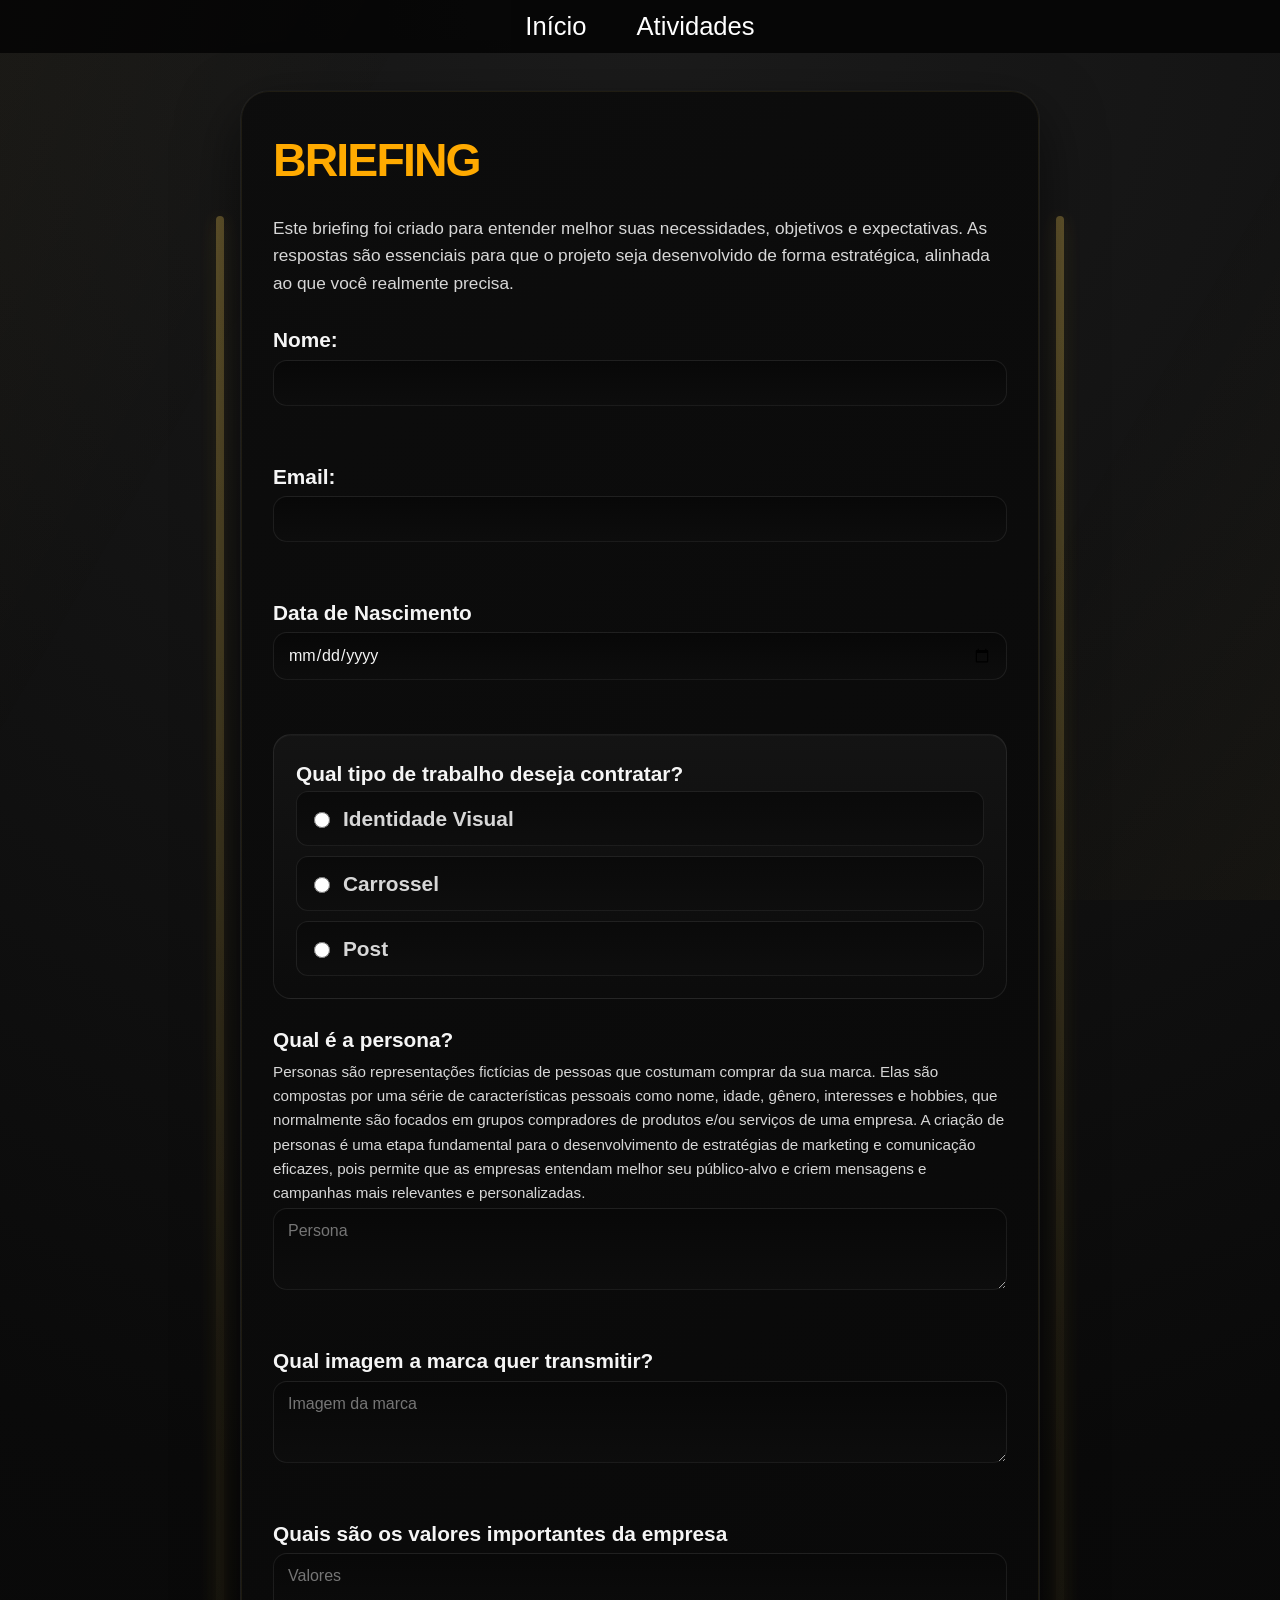
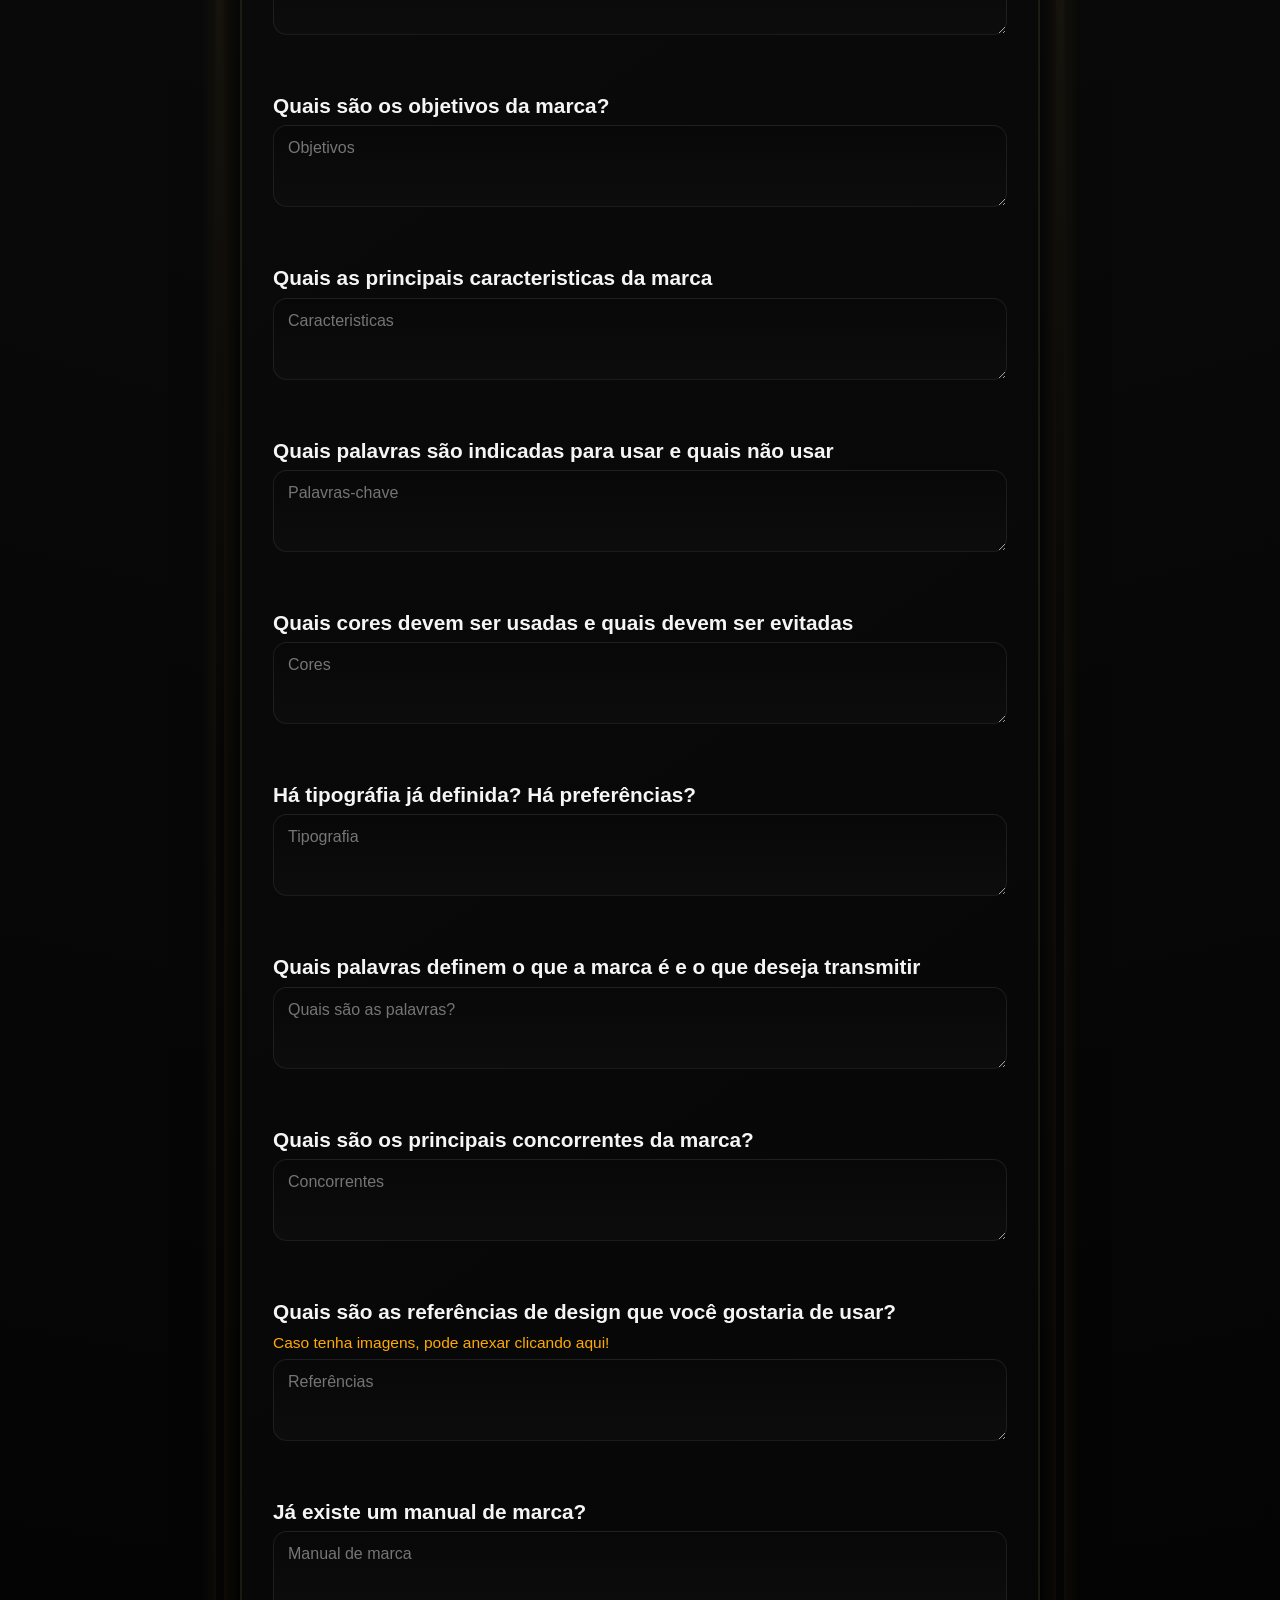
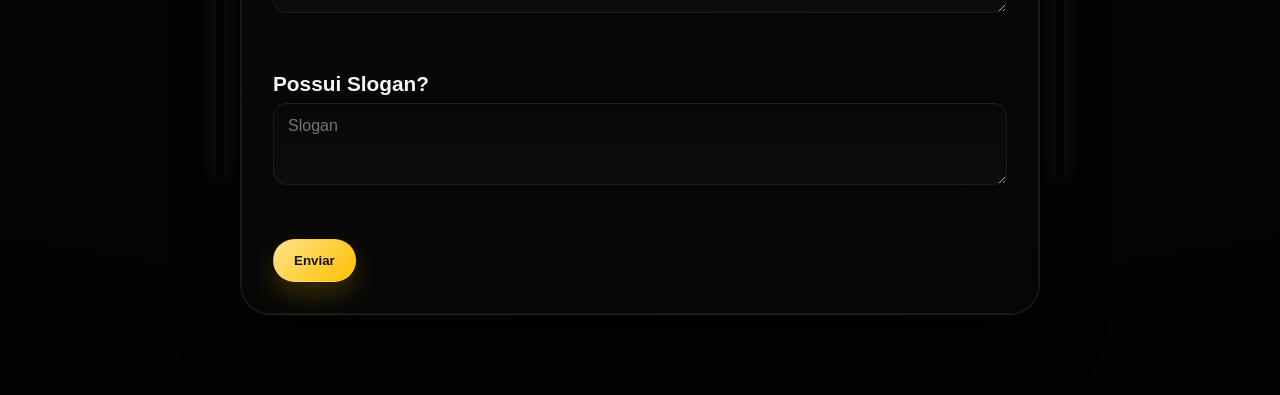
<file: pages/briefing.html>
<!DOCTYPE html>
<html lang="pt-br">
<head>
    <meta charset="UTF-8">
    <meta name="viewport" content="width=device-width, initial-scale=1.0">
    <title>Briefing</title>
    <link rel="icon" type="image/svg+xml" href="../images/favicon.svg">
    <link rel="stylesheet" href="briefing.css">
</head>
<body>
    <main>
        <div class="topo">  
    <a href="../index.html" target="_blank">Início</a>
    <a href="../atividadejs/atividades.html" target="_blank">Atividades</a>
</div>
        <div class="page-wrap">
            <h1>Briefing</h1>
            <p class="intro">Este briefing foi criado para entender melhor suas necessidades, objetivos e expectativas. As respostas são essenciais para que o projeto seja desenvolvido de forma estratégica, alinhada ao que você realmente precisa.</p>

            <form id="briefingForm">
        <div class="field-block">
            <label for="name">Nome:</label>
            <input type="text" id="name" name="name" required>
        </div>

        <div class="field-block">
            <label for="email">Email:</label>
            <input type="email" id="email" name="email" required>
        </div>

        <div class="field-block">
            <label for="nascimento">Data de Nascimento</label>
            <input type="date" name="nascimento" id="nascimento">
        </div>
        
        <div class="field-group">
            <label>Qual tipo de trabalho deseja contratar?</label>
            <div class="radio-group">
                <label class="radio-item" for="identidade-visual">
                    <input type="radio" name="trabalho" id="identidade-visual" value="Identidade Visual">
                    Identidade Visual
                </label>
                <label class="radio-item" for="carrossel">
                    <input type="radio" name="trabalho" id="carrossel" value="Carrossel">
                    Carrossel
                </label>
                <label class="radio-item" for="post">
                    <input type="radio" name="trabalho" id="post" value="Post">
                    Post
                </label>
            </div>
        </div>

        <div class="field-block">
            <label for="persona">Qual é a persona?</label>
            <p class="helper-text">Personas são representações fictícias de pessoas que costumam comprar da sua marca. Elas são compostas por uma série de características pessoais como nome, idade, gênero, interesses e hobbies, que normalmente são focados em grupos compradores de produtos e/ou serviços de uma empresa. A criação de personas é uma etapa fundamental para o desenvolvimento de estratégias de marketing e comunicação eficazes, pois permite que as empresas entendam melhor seu público-alvo e criem mensagens e campanhas mais relevantes e personalizadas.</p>
            <textarea type="text" id="persona" name="persona" placeholder="Persona"></textarea>
        </div>

        <div class="field-block">
            <label for="Imagemdamarca">Qual imagem a marca quer transmitir?</label>
            <textarea type="text" id="Imagemdamarca" name="Imagemdamarca" placeholder="Imagem da marca"></textarea>
        </div>

        <div class="field-block">
            <label for="valores">Quais são os valores importantes da empresa</label>
            <textarea type="text" id="valores" name="valores" placeholder="Valores"></textarea>
        </div>

        <div class="field-block">
            <label for="objetivos">Quais são os objetivos da marca?</label>
            <textarea type="text" id="objetivos" name="objetivos" placeholder="Objetivos"></textarea>
        </div>

        <div class="field-block">
            <label for="caracteristicas">Quais as principais caracteristicas da marca</label>
            <textarea type="text" id="caracteristicas" name="caracteristicas" placeholder="Caracteristicas"></textarea>
        </div>

        <div class="field-block">
            <label for="palavraschave">Quais palavras são indicadas para usar e quais não usar</label>
            <textarea type="text" id="palavraschave" name="palavraschave" placeholder="Palavras-chave"></textarea>
        </div>

        <div class="field-block">
            <label for="cores">Quais cores devem ser usadas e quais devem ser evitadas</label>
            <textarea type="text" id="cores" name="cores" placeholder="Cores"></textarea>
        </div>

        <div class="field-block">
            <label for="tipografia">Há tipográfia já definida? Há preferências?</label>
            <textarea type="text" id="tipografia" name="tipografia" placeholder="Tipografia"></textarea>
        </div>

        <div class="field-block">
            <label for="palavrasmarca">Quais palavras definem o que a marca é e o que deseja transmitir</label>
            <textarea type="text" id="palavrasmarca" name="palavrasmarca" placeholder="Quais são as palavras?"></textarea>
        </div>

        <div class="field-block">
            <label for="concorrentes">Quais são os principais concorrentes da marca?</label>
            <textarea type="text" id="concorrentes" name="concorrentes" placeholder="Concorrentes"></textarea>
        </div>

        <div class="field-block">
            <label for="referencias">Quais são as referências de design que você gostaria de usar?</label>
            <a class="link-box" href="https://drive.google.com/drive/u/5/folders/1pYFM5S_2_l2Xi23PmsawzRheyPPXmP3g">Caso tenha imagens, pode anexar clicando aqui!</a>
            <textarea type="text" id="referencias" name="referencias" placeholder="Referências"></textarea>
        </div>

        <div class="field-block">
            <label for="Manualdemarca">Já existe um manual de marca?</label>
            <textarea type="text" id="Manualdemarca" name="Manualdemarca" placeholder="Manual de marca"></textarea>
        </div>

        <div class="field-block">
            <label for="Slonga">Possui Slogan?</label>
            <textarea type="text" id="Slonga" name="Slonga" placeholder="Slogan"></textarea>
        </div>

        
                <input class="btn-submit" type="submit" value="Enviar">
            </form>
        </div>
    </main>

    <script src="briefing.js"></script>
</body>
</html>
</file>
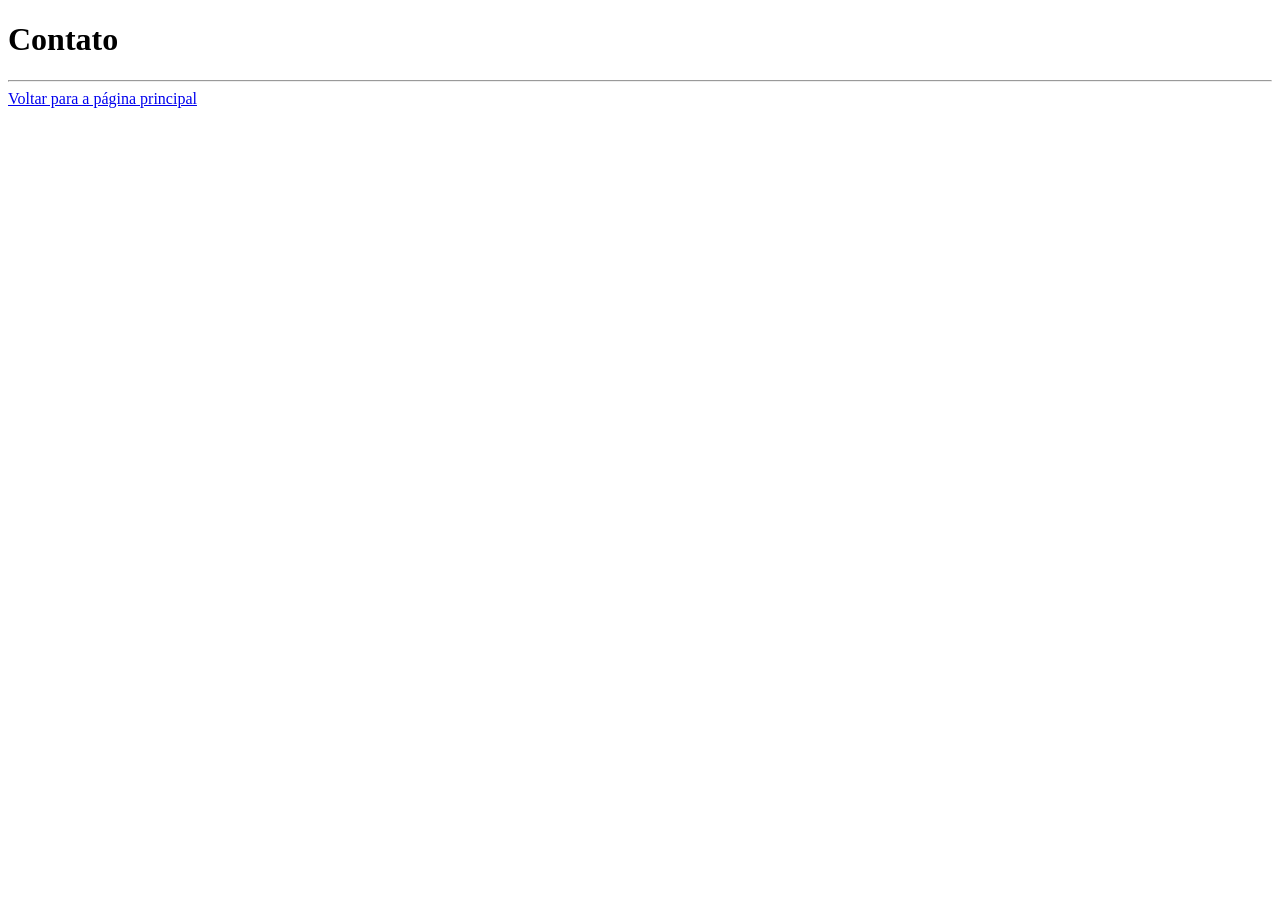
<file: pages/Page 1.html>
<!DOCTYPE html>
<html lang="pt-BR">
<head>
    <meta charset="UTF-8">
    <meta name="viewport" content="width=device-width, initial-scale=1.0">
    <title>Contato</title>
</head>
<body>
    <h1>Contato</h1>
    <hr>
    <a href="../Index.html">Voltar para a página principal</a>
</body>
</html>
</file>
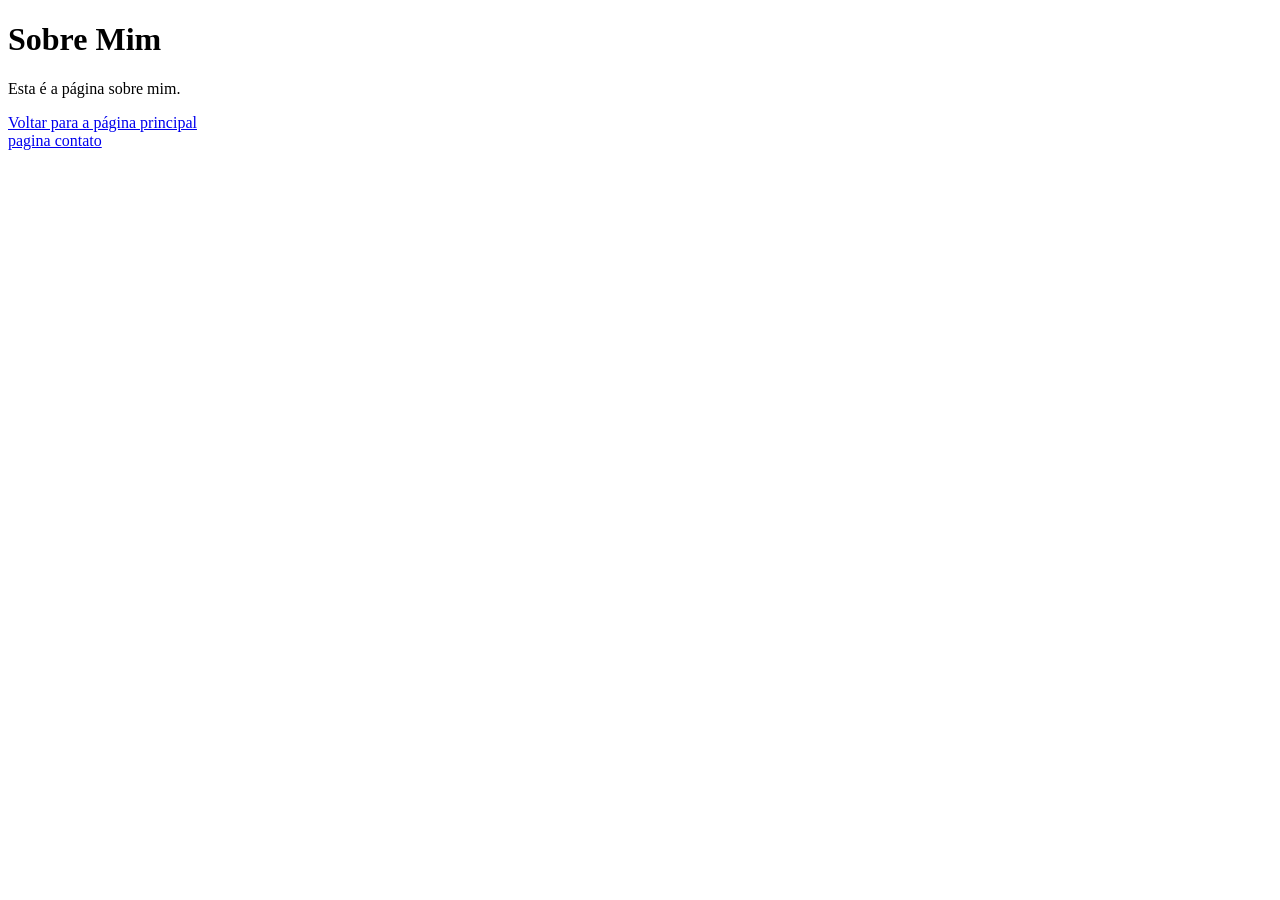
<file: pages/sobre.html>
<!DOCTYPE html>
<html lang="PT-br">
<head>
    <meta charset="UTF-8">
    <meta name="viewport" content="width=device-width, initial-scale=1.0">
    <title>Sobre</title>
</head>
<body>
    <h1>Sobre Mim</h1>
    <p>Esta é a página sobre mim.</p>
    <a href="../Index.html">Voltar para a página principal</a>
    <br>
    <a href="Page 1.html"> pagina contato</a>

</body>
</html>
</file>
<file: pages/briefing.css>
:root {
  --bg: #060606;
  --panel: rgba(15, 15, 15, 0.92);
  --panel-2: rgba(20, 20, 20, 0.96);
  --border: rgba(255, 255, 255, 0.08);
  --text: #f5f5f5;
  --muted: #d7d7d7;
  --gold: #ffaa00;
  --gold-deep: #ffbf00;
  --gold-soft: rgba(255, 212, 91, 0.16);
  --shadow: 0 18px 60px rgba(0, 0, 0, 0.45);
}

* {
  box-sizing: border-box;
}

body {
  margin: 0;
  font-family: 'Helvetica Neue', Arial, sans-serif;
  font-size: 1.3rem;
  background:
    radial-gradient(circle at top, #1c1c1c 0%, #0a0a0a 42%, #030303 100%);
  color: var(--text);
  line-height: 1.6;
  overflow-x: hidden;
}

body::before {
  content: "";
  position: fixed;
  inset: 0;
  background:
    linear-gradient(120deg, rgba(255, 212, 91, 0.03), transparent 25%, transparent 75%, rgba(255, 212, 91, 0.03));
  pointer-events: none;
}

main {
  position: relative;
  width: min(800px, calc(100% - 32px));
  margin: 0 auto;
  padding: 90px 0 80px;
  overflow: visible;
}

main::before,
main::after {
  content: "";
  position: absolute;
  top: 6%;
  bottom: 6%;
  width: 8px;
  border-radius: 999px;
  background:
    radial-gradient(circle at top, rgba(255, 212, 91, 0.45), rgba(255, 212, 91, 0.12) 35%, rgba(255, 212, 91, 0) 70%);
  box-shadow:
    0 0 18px rgba(255, 212, 91, 0.18),
    0 0 40px rgba(255, 212, 91, 0.08);
  opacity: 0.75;
  animation: pulseGlow 4.5s ease-in-out infinite;
  pointer-events: none;
  z-index: 0;
}

main::before {
  left: -24px;
}

main::after {
  right: -24px;
  animation-delay: -2.2s;
}
.topo {
    box-sizing: border-box;
    background: rgba(7, 7, 7, 0.98);
    position: fixed;
    top: 0;
    left: 0;
    right: 0;
    width: 100vw;
    display: flex;
    z-index: 1000;
    align-items: center;
    justify-content: center;
    gap: 50px;
    font-size: 1.6rem;
    color: #ffffff;
    padding: 06px 18px;
}

.topo a {
    text-decoration: none;
    color: inherit;
    transition: color 0.5s ease, transform 0.4s ease;
}

.topo a:hover {
    color: #ffbb00;
    transform: translateY(-2px);
}

.topo a.ativo {
    color: #ffbb00;
    border-bottom: 2px solid #ffbb00;
    padding-bottom: 4px;
}

.page-wrap {
  position: relative;
  overflow: hidden;
  z-index: 1;
  background:
    linear-gradient(145deg, rgba(13, 13, 13, 0.98), rgba(6, 6, 6, 0.98));
  border: 1px solid rgba(255, 255, 255, 0.08);
  border-radius: 30px;
  box-shadow: 0 22px 60px rgba(0, 0, 0, 0.55);
  padding: 32px;
}

.page-wrap::after {
  content: "";
  position: absolute;
  inset: 0;
  border-radius: 28px;
  border: 1px solid rgba(255, 212, 91, 0.08);
  pointer-events: none;
}
input[type="text"],
input[type="email"],
input[type="date"],
textarea {
  font-family: 'Helvetica Neue', Arial, sans-serif;
}
h1 {
  margin: 0 0 10px;
  color: var(--gold);
  font-size: 2.9rem;
  letter-spacing: -0.04em;
  text-transform: uppercase;
}

.intro {
  color: var(--muted);
  font-size: 1.08rem;
  margin-bottom: 26px;
  max-width: 860px;
}

form {
  display: grid;
  gap: 24px;
}

.field-block {
  display: grid;
  gap: 3px;
  margin-bottom: 30px;
}

.field-group {
  background:
    linear-gradient(180deg, rgba(20, 20, 20, 0.98), rgba(12, 12, 12, 0.98));
  border: 1px solid var(--border);
  border-radius: 18px;
  padding: 22px;
  box-shadow: inset 0 1px 0 rgba(255, 255, 255, 0.03);
}

label {
  display: block;
  color: var(--text);
  font-weight: 600;
  margin-bottom: 0;
}

.helper-text {
  margin: 0;
  color: var(--muted);
  font-size: 0.95rem;
}

input[type="text"],
input[type="email"],
input[type="date"],
textarea {
  width: 100%;
  border: 1px solid rgba(255, 255, 255, 0.08);
  border-radius: 14px;
  background: linear-gradient(180deg, rgba(8, 8, 8, 0.98), rgba(13, 13, 13, 0.98));
  color: var(--text);
  padding: 13px 14px;
  font-size: 1rem;
  transition: transform 0.18s ease, border-color 0.18s ease, box-shadow 0.18s ease;
}

input:hover,
textarea:hover {
  border-color: rgba(255, 212, 91, 0.35);
}

input:focus,
textarea:focus {
  outline: none;
  border-color: var(--gold);
  box-shadow: 0 0 0 3px var(--gold-soft);
  transform: translateY(-1px);
}

textarea {
  min-height: 82px;
  resize: vertical;
}

.radio-group {
  display: grid;
  gap: 10px;
}

.radio-item {
  display: flex;
  align-items: center;
  gap: 10px;
  background: linear-gradient(180deg, rgba(10, 10, 10, 0.98), rgba(14, 14, 14, 0.98));
  border: 1px solid rgba(255, 255, 255, 0.08);
  border-radius: 12px;
  padding: 10px 12px;
  color: var(--muted);
  transition: border-color 0.18s ease, transform 0.18s ease;
}

.radio-item:hover {
  border-color: rgba(255, 212, 91, 0.35);
  transform: translateY(-1px);
}

input[type="radio"] {
  accent-color: var(--gold);
  width: 16px;
  height: 16px;
}

.note {
  color: var(--muted);
  font-size: 0.95rem;
  margin-top: 8px;
}

.link-box {
  display: inline-block;
  color: var(--gold);
  text-decoration: none;
  margin: 0;
  font-size: 0.97rem;
}

.link-box:hover {
  text-decoration: underline;
}

.btn-submit {
  border: 1px solid rgba(255, 212, 91, 0.35);
  border-radius: 999px;
  background: linear-gradient(135deg, #ffe48a, var(--gold-deep));
  color: #141414;
  font-weight: 800;
  padding: 13px 20px;
  cursor: pointer;
  box-shadow: 0 12px 26px rgba(255, 196, 0, 0.20);
  transition: transform 0.18s ease, box-shadow 0.18s ease, filter 0.18s ease;
  width: fit-content;
}

.btn-submit:hover {
  transform: translateY(-2px);
  box-shadow: 0 15px 30px rgba(255, 196, 0, 0.26);
  filter: saturate(1.08);
}

@keyframes pulseGlow {
  0%, 100% {
    opacity: 0.28;
    transform: translateY(0) scaleY(1);
  }
  50% {
    opacity: 0.9;
    transform: translateY(-8px) scaleY(1.04);
  }
}

@media (max-width: 700px) {
  main {
    width: min(100% - 18px, 1100px);
    padding-top: 18px;
  }

  .page-wrap {
    padding: 18px;
    border-radius: 18px;
  }

  h1 {
    font-size: 2rem;
  }

  main::before,
  main::after {
    width: 56px;
    opacity: 0.35;
  }
}
</file>
